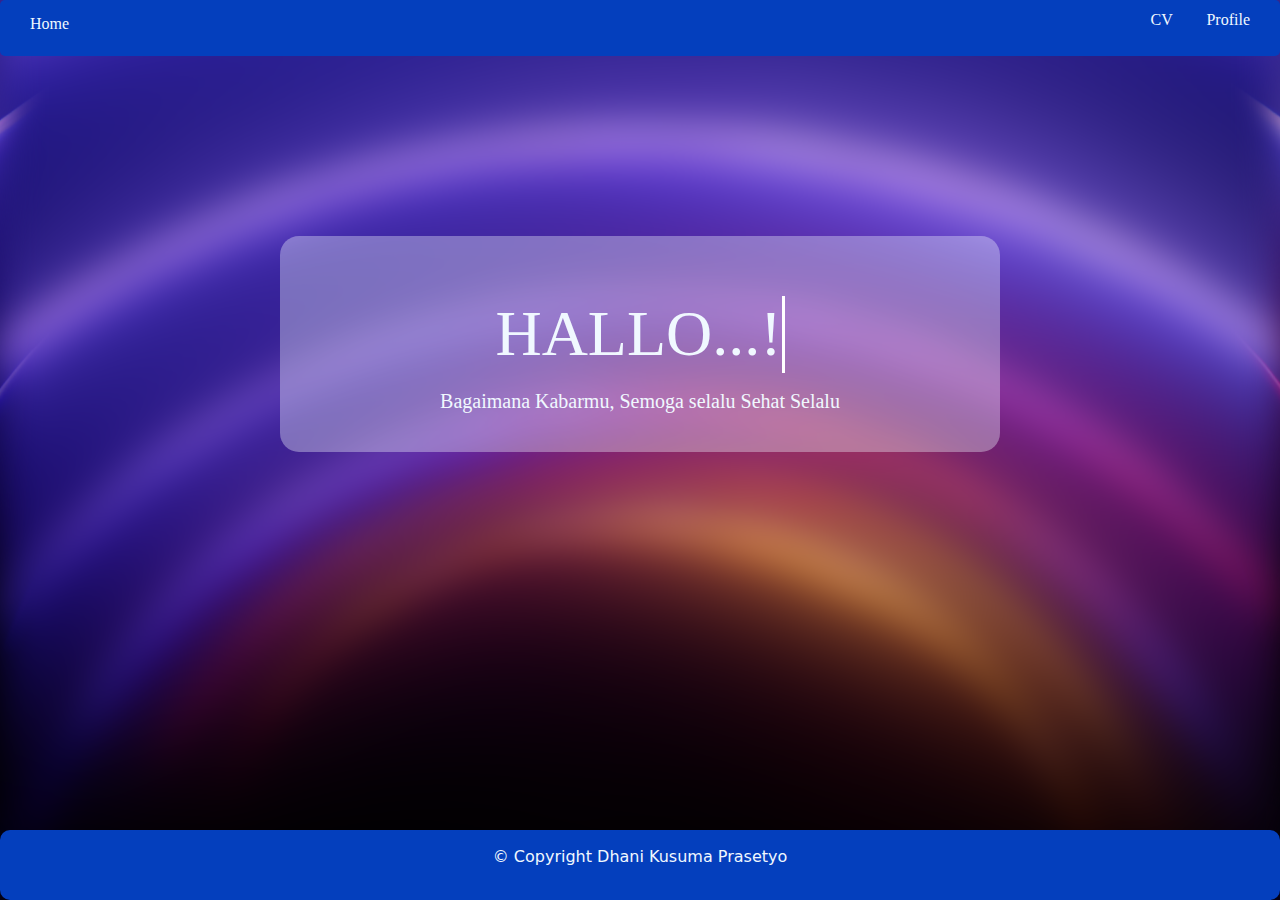
<file: index.html>
<!DOCTYPE html>
<html lang="en">
<head>
    <meta charset="UTF-8">
    <meta name="viewport" content="width=device-width, initial-scale=1.0">
    <title>Beranda|Dhani</title>
    <link rel="stylesheet" href="style2.css">
    <link href="https://cdn.jsdelivr.net/npm/bootstrap@5.3.3/dist/css/bootstrap.min.css" rel="stylesheet" integrity="sha384-QWTKZyjpPEjISv5WaRU9OFeRpok6YctnYmDr5pNlyT2bRjXh0JMhjY6hW+ALEwIH" crossorigin="anonymous">
</head>
<body>
    <nav >
        <header class="navbar">
            <h5 id="h5">Home</h5>
            <ul >
                <li>
                    <a href="index_cv.html">CV</a>
                </li>
                <li>
                    <a href="index_propile.html">Profile</a>
                </li>
            </ul>
        </header>
    </nav>
    <main class="conten">
        <div class="hallo">
            <h1 id="sapaan">HALLO...!</h1>
            <p id="basabasi">Bagaimana Kabarmu, Semoga selalu Sehat Selalu </p>
        </div>
    </main>
    <footer >
        <div >
            <p>&copy; Copyright Dhani Kusuma Prasetyo</p>
        </div>
    </footer>

    
</body>
</html>
</file>
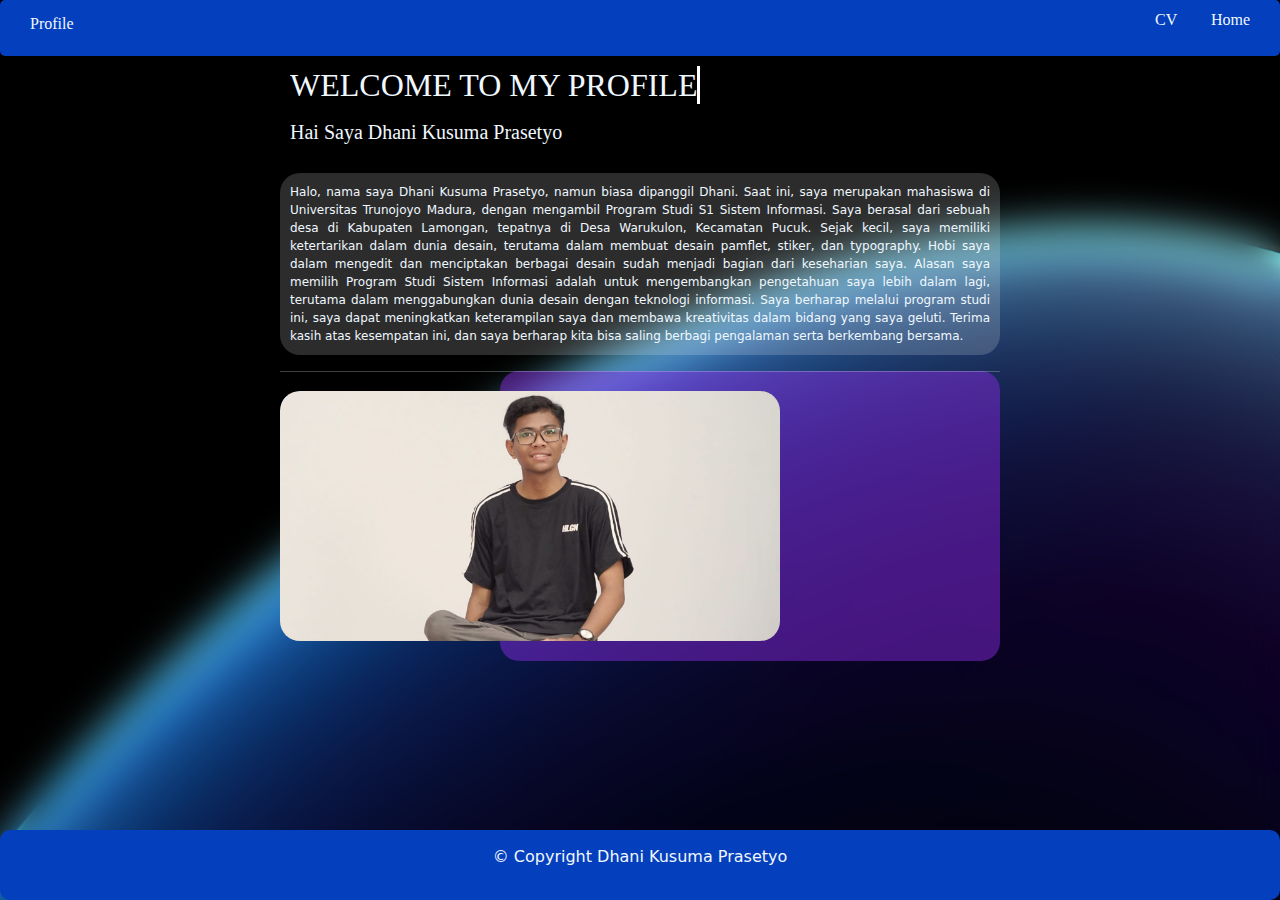
<file: Beranda.html>
<!DOCTYPE html>
<html lang="id">
<head>
    <meta charset="UTF-8">
    <meta name="viewport" content="width=device-width, initial-scale=1.0">
    <title>Beranda|Profile Dhani Kusuma </title>
    <link rel="stylesheet" href="style.css">
    <link href="https://cdn.jsdelivr.net/npm/bootstrap@5.3.3/dist/css/bootstrap.min.css" rel="stylesheet" integrity="sha384-QWTKZyjpPEjISv5WaRU9OFeRpok6YctnYmDr5pNlyT2bRjXh0JMhjY6hW+ALEwIH" crossorigin="anonymous">
</head>
<body>
    <nav >
        <header class="navbar">
            <h5 id="h5">Profile</h5>
            <ul >
                <li>
                    <a href="index.html">CV</a>
                </li>
                <li>
                    <a href="index2.html">Home</a>
                </li>
            </ul>
        </header>

    </nav>
    <main class="conten">

        <div class="hal1">
            <h1 class="typewriter">WELCOME TO MY PROFILE</h1>
            <p id="p1">Hai Saya Dhani Kusuma Prasetyo</p>
        
        </div>
        <p class="intro">Halo, nama saya Dhani Kusuma Prasetyo, namun biasa dipanggil Dhani. Saat ini, saya merupakan mahasiswa di Universitas Trunojoyo Madura, dengan mengambil Program Studi S1 Sistem Informasi. Saya berasal dari sebuah desa di Kabupaten Lamongan, tepatnya di Desa Warukulon, Kecamatan Pucuk. Sejak kecil, saya memiliki ketertarikan dalam dunia desain, terutama dalam membuat desain pamflet, stiker, dan typography. Hobi saya dalam mengedit dan menciptakan berbagai desain sudah menjadi bagian dari keseharian saya. Alasan saya memilih Program Studi Sistem Informasi adalah untuk mengembangkan pengetahuan saya lebih dalam lagi, terutama dalam menggabungkan dunia desain dengan teknologi informasi. Saya berharap melalui program studi ini, saya dapat meningkatkan keterampilan saya dan membawa kreativitas dalam bidang yang saya geluti. Terima kasih atas kesempatan ini, dan saya berharap kita bisa saling berbagi pengalaman serta berkembang bersama.</p>

        <div class="profile">
            <span class="foto"></span>
            <img src="fotoku2.jpg" alt="profile">
        </div>
        <hr>
        <div class="org">
            <h2>ORGANISASI</h2>
        </div>
    </main>
        <footer >
            <div >
                <p>&copy; Copyright Dhani Kusuma Prasetyo</p>
            </div>
        </footer>
</body>
</html>
</file>
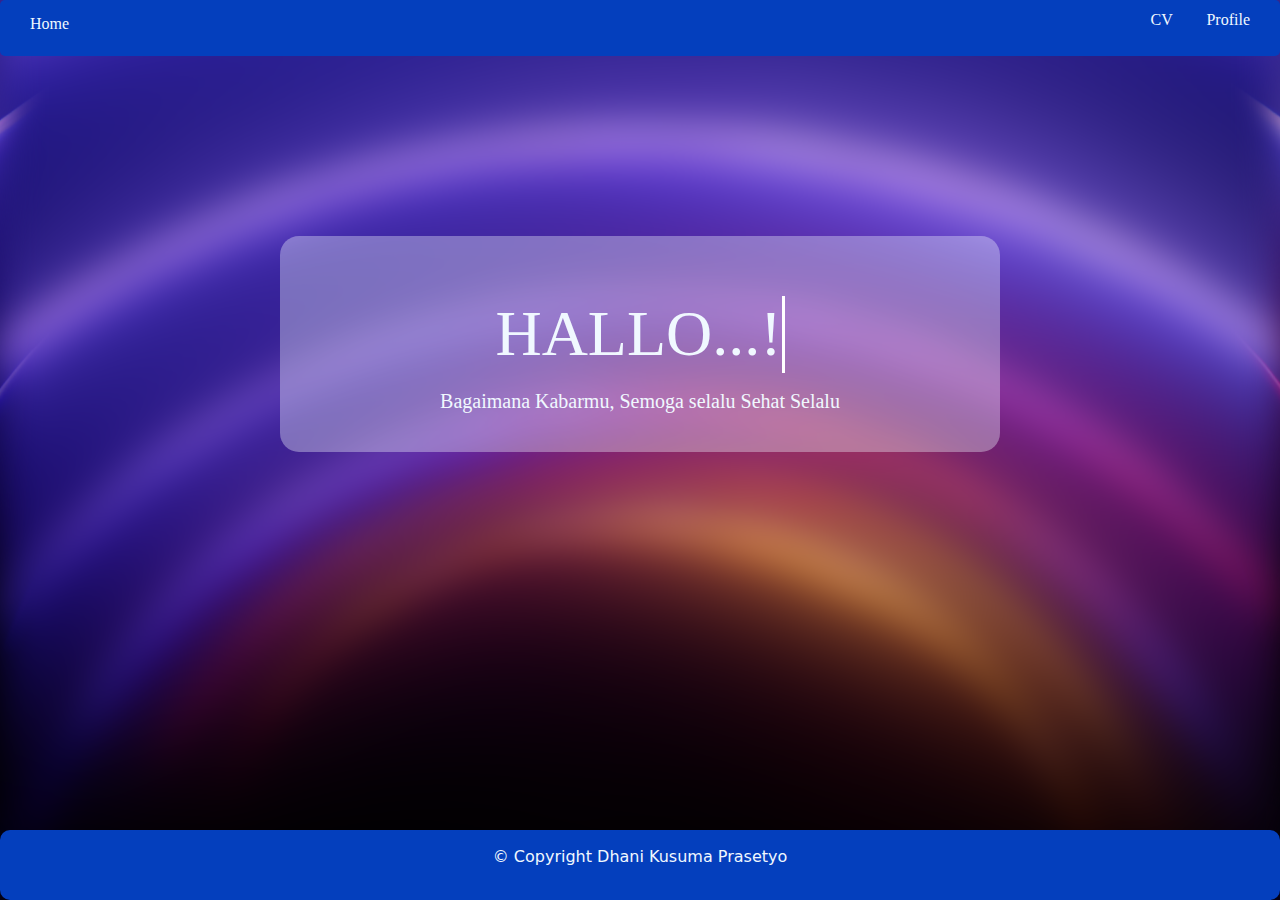
<file: index1.html>
<!DOCTYPE html>
<html lang="en">
<head>
    <meta charset="UTF-8">
    <meta name="viewport" content="width=device-width, initial-scale=1.0">
    <title>Document</title>
    <link rel="stylesheet" href="style2.css">
    <link href="https://cdn.jsdelivr.net/npm/bootstrap@5.3.3/dist/css/bootstrap.min.css" rel="stylesheet" integrity="sha384-QWTKZyjpPEjISv5WaRU9OFeRpok6YctnYmDr5pNlyT2bRjXh0JMhjY6hW+ALEwIH" crossorigin="anonymous">
</head>
<body>
    <nav >
        <header class="navbar">
            <h5 id="h5">Home</h5>
            <ul >
                <li>
                    <a href="index_cv.html">CV</a>
                </li>
                <li>
                    <a href="Beranda.html">Profile</a>
                </li>
            </ul>
        </header>
    </nav>
    <main class="conten">
        <div class="hallo">
            <h1 id="sapaan">HALLO...!</h1>
            <p id="basabasi">Bagaimana Kabarmu, Semoga selalu Sehat Selalu </p>
        </div>
    </main>
    <footer >
        <div >
            <p>&copy; Copyright Dhani Kusuma Prasetyo</p>
        </div>
    </footer>

    
</body>
</html>
</file>
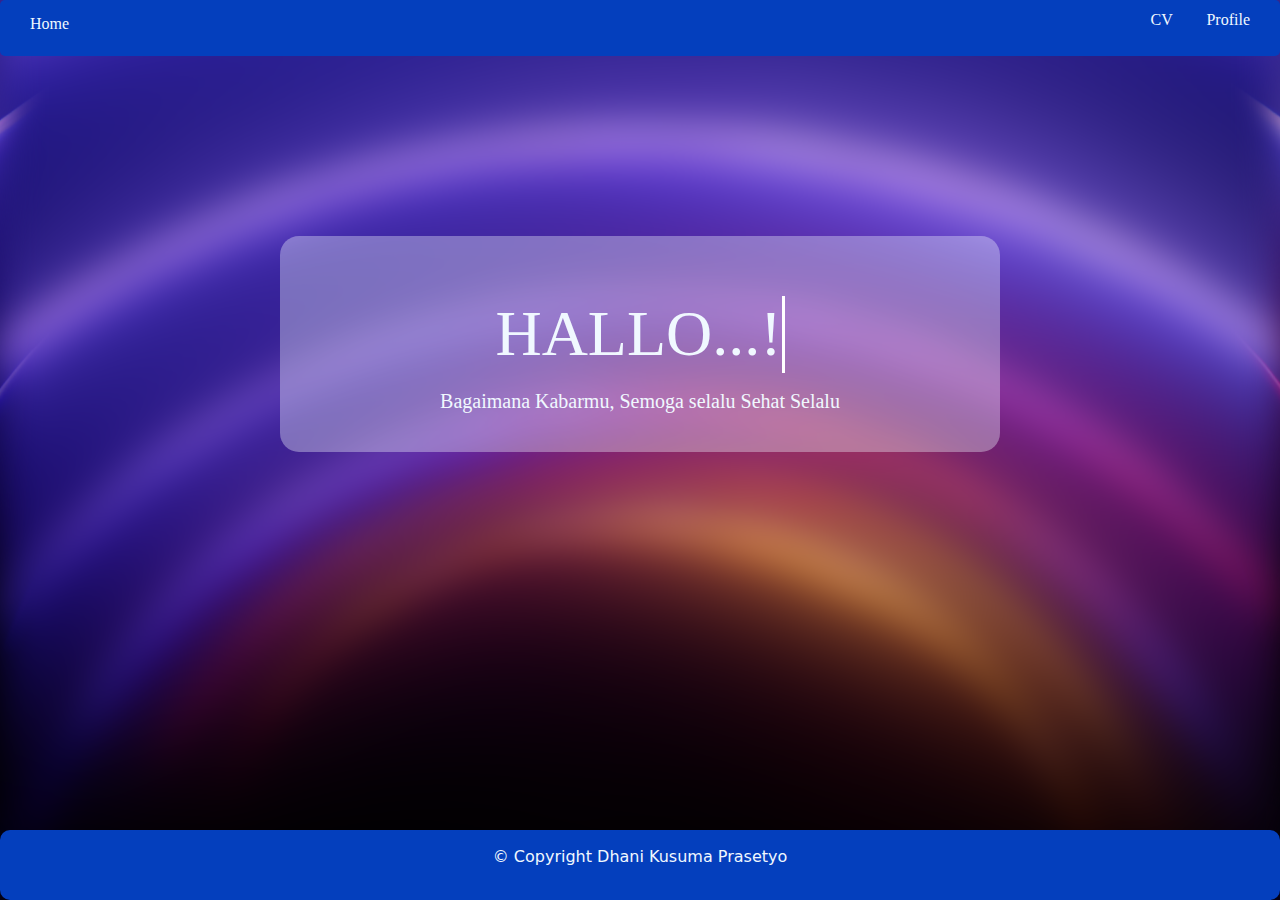
<file: index2.html>
<!DOCTYPE html>
<html lang="en">
<head>
    <meta charset="UTF-8">
    <meta name="viewport" content="width=device-width, initial-scale=1.0">
    <title>Document</title>
    <link rel="stylesheet" href="style2.css">
    <link href="https://cdn.jsdelivr.net/npm/bootstrap@5.3.3/dist/css/bootstrap.min.css" rel="stylesheet" integrity="sha384-QWTKZyjpPEjISv5WaRU9OFeRpok6YctnYmDr5pNlyT2bRjXh0JMhjY6hW+ALEwIH" crossorigin="anonymous">
</head>
<body>
    <nav >
        <header class="navbar">
            <h5 id="h5">Home</h5>
            <ul >
                <li>
                    <a href="index.html">CV</a>
                </li>
                <li>
                    <a href="Beranda.html">Profile</a>
                </li>
            </ul>
        </header>
    </nav>
    <main class="conten">
        <div class="hallo">
            <h1 id="sapaan">HALLO...!</h1>
            <p id="basabasi">Bagaimana Kabarmu, Semoga selalu Sehat Selalu </p>
        </div>
    </main>
    <footer >
        <div >
            <p>&copy; Copyright Dhani Kusuma Prasetyo</p>
        </div>
    </footer>

    
</body>
</html>
</file>
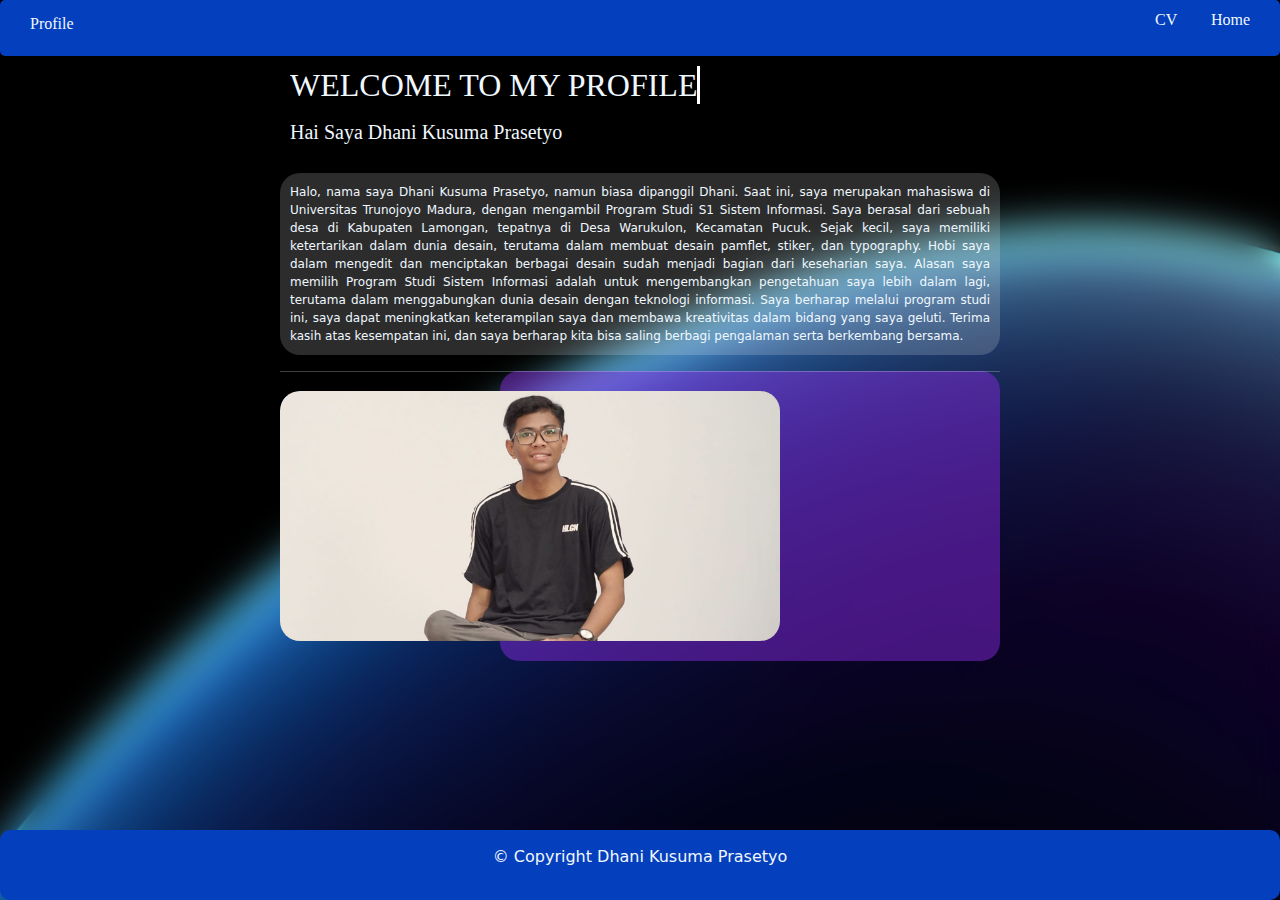
<file: index_beranda.html>
<!DOCTYPE html>
<html lang="id">
<head>
    <meta charset="UTF-8">
    <meta name="viewport" content="width=device-width, initial-scale=1.0">
    <title>Beranda|Profile Dhani Kusuma </title>
    <link rel="stylesheet" href="style.css">
    <link href="https://cdn.jsdelivr.net/npm/bootstrap@5.3.3/dist/css/bootstrap.min.css" rel="stylesheet" integrity="sha384-QWTKZyjpPEjISv5WaRU9OFeRpok6YctnYmDr5pNlyT2bRjXh0JMhjY6hW+ALEwIH" crossorigin="anonymous">
</head>
<body>
    <nav >
        <header class="navbar">
            <h5 id="h5">Profile</h5>
            <ul >
                <li>
                    <a href="index_cv.html">CV</a>
                </li>
                <li>
                    <a href="index.html">Home</a>
                </li>
            </ul>
        </header>

    </nav>
    <main class="conten">

        <div class="hal1">
            <h1 class="typewriter">WELCOME TO MY PROFILE</h1>
            <p id="p1">Hai Saya Dhani Kusuma Prasetyo</p>
        
        </div>
        <p class="intro">Halo, nama saya Dhani Kusuma Prasetyo, namun biasa dipanggil Dhani. Saat ini, saya merupakan mahasiswa di Universitas Trunojoyo Madura, dengan mengambil Program Studi S1 Sistem Informasi. Saya berasal dari sebuah desa di Kabupaten Lamongan, tepatnya di Desa Warukulon, Kecamatan Pucuk. Sejak kecil, saya memiliki ketertarikan dalam dunia desain, terutama dalam membuat desain pamflet, stiker, dan typography. Hobi saya dalam mengedit dan menciptakan berbagai desain sudah menjadi bagian dari keseharian saya. Alasan saya memilih Program Studi Sistem Informasi adalah untuk mengembangkan pengetahuan saya lebih dalam lagi, terutama dalam menggabungkan dunia desain dengan teknologi informasi. Saya berharap melalui program studi ini, saya dapat meningkatkan keterampilan saya dan membawa kreativitas dalam bidang yang saya geluti. Terima kasih atas kesempatan ini, dan saya berharap kita bisa saling berbagi pengalaman serta berkembang bersama.</p>

        <div class="profile">
            <span class="foto"></span>
            <img src="fotoku2.jpg" alt="profile">
        </div>
        <hr>
        <div class="org">
            <h2>ORGANISASI</h2>
        </div>
    </main>
        <footer >
            <div >
                <p>&copy; Copyright Dhani Kusuma Prasetyo</p>
            </div>
        </footer>
</body>
</html>
</file>
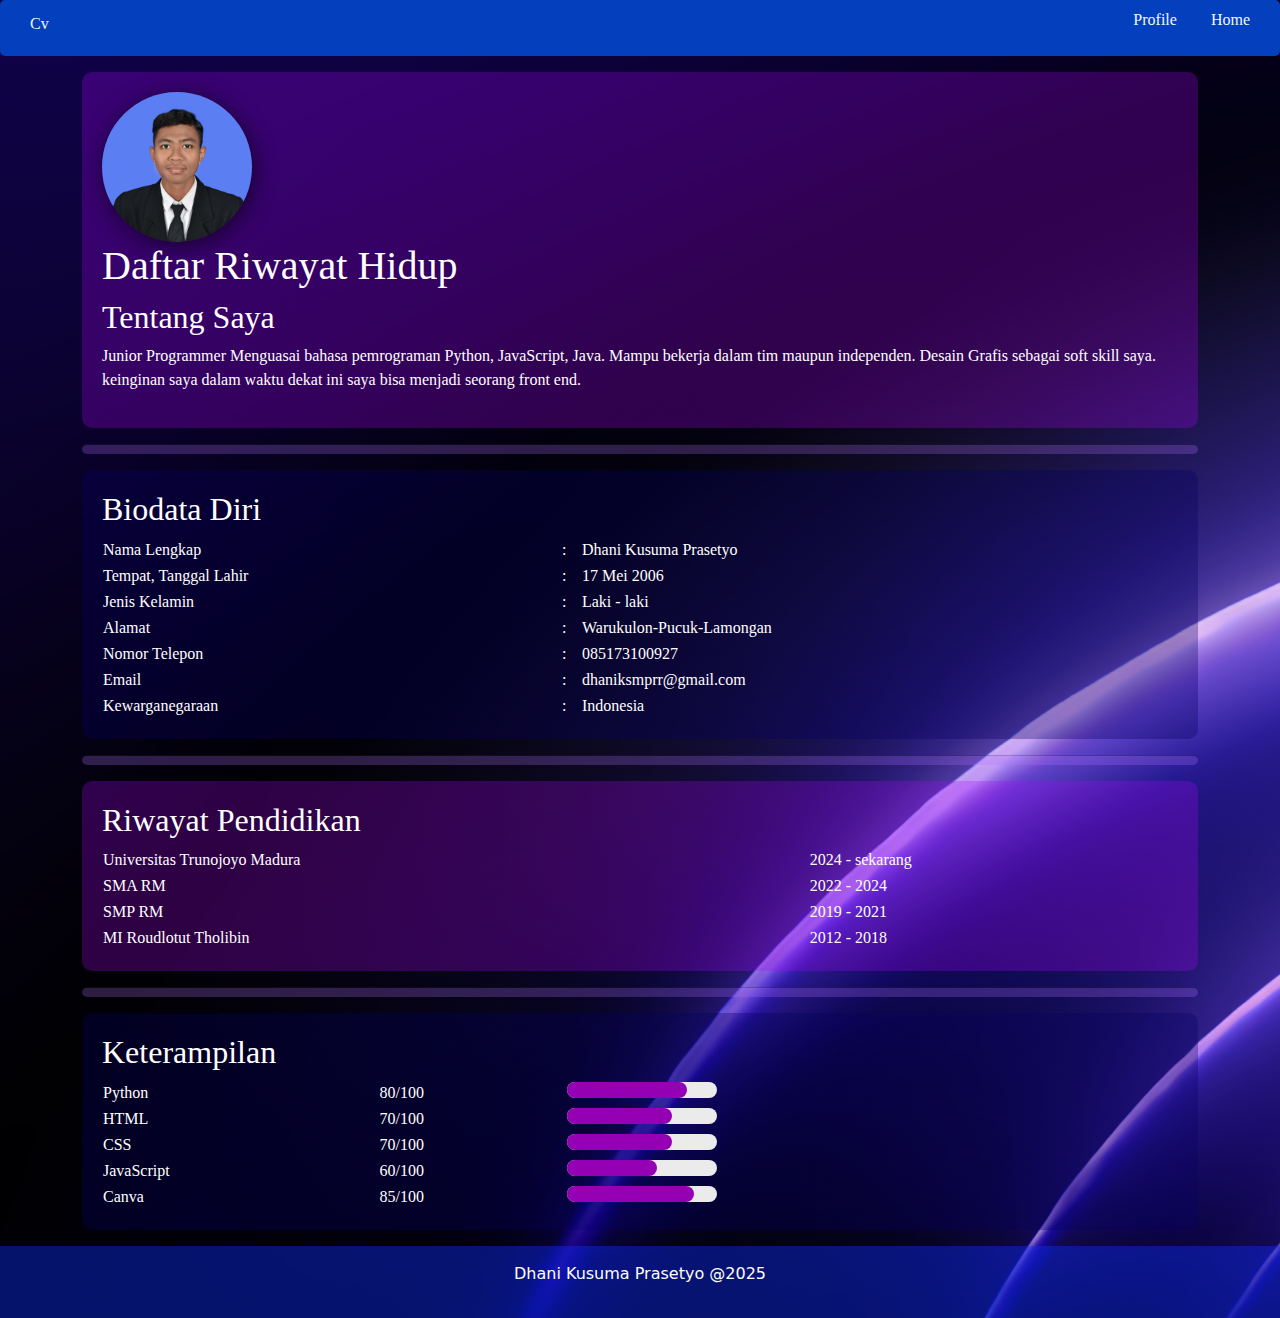
<file: index_cv.html>
<!DOCTYPE html>
<html>
<head>
    <meta http-equiv="Content-Type" content="text/html;charset=UTF-8">
    <meta name="viewport" content="width=device-width, initial-scale=1">
    <link rel="stylesheet" type="text/css" href="styles.css">
    <link rel="stylesheet" href="https://cdn.jsdelivr.net/npm/bootstrap-icons@1.11.3/font/bootstrap-icons.min.css">
    <title>Cv|Dhani</title>
    <link rel="stylesheet" href="styles.css">
    <link href="https://cdn.jsdelivr.net/npm/bootstrap@5.3.3/dist/css/bootstrap.min.css" rel="stylesheet" integrity="sha384-QWTKZyjpPEjISv5WaRU9OFeRpok6YctnYmDr5pNlyT2bRjXh0JMhjY6hW+ALEwIH" crossorigin="anonymous">
</head>
<body>
    <nav >
        <header class="navbar">
            <h5 id="h5">Cv</h5>
            <ul >
                <li>
                    <a href="index_propile.html">Profile</a>
                </li>
                <li>
                    <a href="index.html">Home</a>
                </li>
            </ul>
        </header>
    </nav>
    <!-- <header>
        <div class="container">
            <nav>
                <p>
                    <a href="#">CV</a>
                </p>
                <ul>
                    <li>
                        <a href="Beranda.html">
                            <i class="">Profile</i>
                        </a>
                    </li>
                    <li>
                        <a href="#pendidikan">
                            <i class="bi bi-mortarboard-fill"></i>
                        </a>
                    </li>
                    <li>
                        <a href="#keterampilan">
                            <i class="bi bi-journal-bookmark-fill"></i>
                        </a>
                    </li>
                </ul>
            </nav>
        </div>
    </header> -->

    <main class="container" id="#">
        <section class="daftar_riwayat">
            <img id="foto_profile" src="GST_6754 copy.jpg" alt="profile" >
            <h1 >Daftar Riwayat Hidup</h1>
    
            <h2>Tentang Saya</h2>
            <p>Junior Programmer Menguasai bahasa pemrograman Python, JavaScript, Java. Mampu bekerja dalam tim maupun independen. Desain Grafis
                sebagai soft skill saya. keinginan saya dalam waktu dekat ini saya bisa menjadi seorang front end.
            </p>
            
        </section>

        <hr>
        <div class="tabel1" id="biodata">
            <h2 >Biodata Diri</h2>
            <table >
                <tr>
                    <td>Nama Lengkap</td>
                    <td>:</td>
                    <td>Dhani Kusuma Prasetyo</td>
                </tr>
                <tr>
                    <td>Tempat, Tanggal Lahir</td>
                    <td>:</td>
                    <td>17 Mei 2006</td>
                </tr>
                <tr>
                    <td>Jenis Kelamin</td>
                    <td>:</td>
                    <td>Laki - laki</td>
                </tr>
                <tr>
                    <td>Alamat</td>
                    <td>:</td>
                    <td>
                        Warukulon-Pucuk-Lamongan
                    </td>
                </tr>
                <tr>
                    <td>Nomor Telepon</td>
                    <td>:</td>
                    <td>085173100927</td>
                </tr>
                <tr>
                    <td>Email</td>
                    <td>:</td>
                    <td>dhaniksmprr@gmail.com</td>
                </tr>
                <tr>
                    <td>Kewarganegaraan</td>
                    <td>:</td>
                    <td>Indonesia</td>
                </tr>
            </table>
        </div>

        <hr>
        <div class="tabel2" id="pendidikan">
            <h2 >Riwayat Pendidikan</h2>
            <table>
                <tr>
                    <td>Universitas Trunojoyo Madura</td>
                    <td>2024 - sekarang</td>
                </tr>
                <tr>
                    <td>SMA RM</td>
                    <td>2022 - 2024</td>
                </tr>
                <tr>
                    <td>SMP RM</td>
                    <td>2019 - 2021</td>
                </tr>
                <tr>
                    <td>MI Roudlotut Tholibin</td>
                    <td>2012 - 2018</td>
                </tr>
            </table>
        </div>
        
        <hr>

        <div class="tabel3">
            <h2 id="keterampilan">Keterampilan</h2>
            <table>
                <tr>
                    <td>Python</td>
                    <td>80/100</td>
                    <td><progress value="80" max="100"></td>
                </tr>
                <tr>
                    <td>HTML</td>
                    <td>70/100</td>
                    <td><progress value="70" max="100"></td>
                </tr>
                <tr>
                    <td>CSS</td>
                    <td>70/100</td>
                    <td><progress value="70" max="100"></td>
                </tr>
                <tr>
                    <td>JavaScript</td>
                    <td>60/100</td>
                    <td><progress value="60" max="100"></td>
                </tr>
                <tr>
                    <td>Canva</td>
                    <td>85/100</td>
                    <td><progress value="85" max="100"></td>
                </tr>
            </table>
        </div>
       

    </main>

    <footer>
        <div class="container">
            <p>Dhani Kusuma Prasetyo @2025</p>
        </div>
    </footer>
</body>
</html>
</file>
<file: style2.css>
body{
    background-image: url(wwdc-glowing-violet-3840x2160-19118.png);
    background-position:center;
}
body::after{
    content: " ";
    position: absolute;
    top: 0;
    left: 0;
    width: 100%;
    height: 100%;
    background-image: inherit;
    background-size: inherit;
    background-position: inherit;
    filter: blur(20px);
    z-index: -1;
}
.navbar{
    font-family: 'Times New Roman';
    background-color: rgb(4, 63, 189);

    border-radius: 5px;
}
nav{
    position: sticky;
    top: 0px;
    z-index: 10;
}
#h5{
    margin-left: 30px;
    font-size: 16px;
    color: aliceblue;
}
nav ul li {
	display:inline ;
    margin-right: 30px;
    top: 0px;
}
nav ul li a{
    color: aliceblue;
    text-decoration: none;
}
.hallo{
    margin-top: 25%;
    padding:20px;
    background-color: rgba(240, 248, 255, 0.362);
    border-radius: 19px;
}
#sapaan{
    margin-top: 40px;
    font-family: times;
    font-size: 70px;
}
#basabasi{
    font-size: 20px;
    font-family: times new roman;
}
.conten{
    margin: auto;
    padding: auto;
    color: rgb(240, 248, 255);
    font-size: 12px;
    text-align: center;
}
#sapaan{
    display: inline-block;
    font-size: 4rem;
    border-right: 3px solid white; /* Menambahkan garis kursor */
    white-space: nowrap; /* Agar teks tetap berada dalam satu baris */
    overflow: hidden; /* Menyembunyikan teks yang tidak ditampilkan */
    animation: typing 2s steps(40) , blink-caret 0.75s step-end infinite;
}
@keyframes typing {
    from {
        width: 0; /* Mulai dari lebar 0 */
    }
    to {
        width:40%; 
    }
}

/* Animasi kedip kursor */
@keyframes blink-caret {
    50% {
        border-color: transparent; 
    }
    100% {
        border-color: white;
    }
}
footer{
    width: 100%;
    padding: 15px;
    text-align: center;
    color: aliceblue;
    border-radius: 10px;
    background-color:rgb(4, 63, 189);
    position: absolute;
    bottom:0;
}
  
@media only screen and (max-width: 576px){
	.conten{
		max-width: 540px;
	}
}

@media only screen and (min-width: 768px){
	.conten{
		max-width: 720px;
	}
}

@media only screen and (min-width: 992px){
	.conten{
		max-width: 960;
	}
}

@media only screen and (min-width: 1200px){
	.conten{
		max-width: 1140;
	}
}
</file>
<file: style.css>
.navbar{
    font-family: 'Times New Roman';
    background-color: rgb(4, 63, 189);

    border-radius: 5px;
}
nav{
    position: sticky;
    top: 0px;
    z-index: 10;
}
#h5{
    margin-left: 30px;
    font-size: 16px;
    color: aliceblue;
}
nav ul li {
	display:inline ;
    margin-right: 30px;
    top: 0px;
}
nav ul li a{
    color: aliceblue;
    text-decoration: none;
}

.conten{
    margin: auto;
    padding: auto;
    color: rgb(240, 248, 255);
    font-size: 12px;
   
}
body{
    background-image: url(xiaomi-pad-7-pro-3840x2160-19801.jpg);
    margin: 0%;
    padding: 0%;
}
body::before {
    content: "";
    position: absolute;
    top: 0;
    left: 0;
    width: 100%;
    height: 100%;
    background-image: inherit;
    background-size: inherit;
    background-position: inherit;
    filter: blur(20px);
    z-index: -1;
}
#p1{
    font-size: 20px;
}
.hal1{
    position: relative;
    padding: 10px;
    font-family: times new roman;
}
.intro{
    text-align: justify;
    padding: 10px;
    background-color: rgba(255, 255, 255, 0.171);
    border-radius: 20px;
}

.typewriter{
    display: inline-block;
    font-size: 2rem;
    border-right: 3px solid white; /* Menambahkan garis kursor */
    white-space: nowrap; /* Agar teks tetap berada dalam satu baris */
    overflow: hidden; /* Menyembunyikan teks yang tidak ditampilkan */
    animation: typing 4s steps(40) 1s 1 normal both, blink-caret 0.75s step-end infinite;
}
@keyframes typing {
    from {
        width: 0; /* Mulai dari lebar 0 */
    }
    to {
        width:60%; 
    }
}

/* Animasi kedip kursor */
@keyframes blink-caret {
    50% {
        border-color: transparent; 
    }
    100% {
        border-color: white;
    }
}
.foto{
    position: absolute;
    margin-top: 0px;
    margin-bottom: 20px;
    margin-left: 220px;
    background-color: rgba(143, 44, 236, 0.455);
    padding-left: 250px;
    padding-right: 250px;
    padding-bottom: 150px;
    padding-top: 140px;
    border-radius: 19px;
}
img{
    position:absolute;
    margin-top: 20px;
    margin-bottom: 20px;
    width: 500px;
    height: 250px;
    border-radius: 20px;
    object-fit: cover;
    z-index: 1;
}

footer{
    width: 100%;
    padding: 15px;
    text-align: center;
    color: aliceblue;
    border-radius: 10px;
    background-color:rgb(4, 63, 189);
    position: absolute;
    bottom:0;
}
   

@media only screen and (max-width: 576px){
	.conten{
		max-width: 540px;
	}
}

@media only screen and (min-width: 768px){
	.conten{
		max-width: 720px;
	}
}

@media only screen and (min-width: 992px){
	.conten{
		max-width: 960;
	}
}

@media only screen and (min-width: 1200px){
	.conten{
		max-width: 1140;
	}
}
</file>
<file: styles.css>
header, footer{
	background-color: #0e2eff69 ;
    border-color: aliceblue;
	padding: 0%;
	margin: 0%;
}
#foto_profile{
	width: 150px;
	height:150px;
	border-radius: 500px;
	text-align: center;
	object-fit: cover;
	box-shadow:2px 3px 20px 1px rgba(0, 0, 0, 0.546);

}
body{
	margin-top: 70px;
	margin:0px;
	padding: 0px;
    background-image: url(wwdc-glowing-violet-3840x2160-19118.png);
}
header{
	position:sticky;
	top: 0px;
	background-color: #4d4dff;

}

footer p{
	text-align: center;
	color: #fdfdfd;
	
}

.navbar{
    font-family: 'Times New Roman';
    background-color: rgb(4, 63, 189);

    border-radius: 5px;
}
nav{
    position: sticky;
    top: 0px;
    z-index: 10;
}
#h5{
    margin-left: 30px;
    font-size: 16px;
    color: aliceblue;
}
nav ul li {
	display:inline ;
    margin-right: 30px;
    top: 0px;
}
nav ul li a{
    color: aliceblue;
    text-decoration: none;
}

table{
	width: 100%;
}

table tr td{
	vertical-align: top;
}

progress {
  width:150px ;
  border-radius:15px ;
}

progress::-webkit-progress-bar {
  border-radius: 15px; 
  background-color: rgb(235, 235, 235);
}

progress::-webkit-progress-value {
  border-radius: 15px;
  background-color:#9600b4;
}

html{
	scroll-padding: 50px;
	scroll-behavior: smooth ;
}

body{
	margin:0;
	font-family: sans-serif;
}

.container{
	padding: 1rem;
	margin:auto;
}

@media only screen and (max-width: 576px){
	.container{
		max-width: 540px;
	}
}

@media only screen and (min-width: 768px){
	.container{
		max-width: 720px;
	}
}

@media only screen and (min-width: 992px){
	.container{
		max-width: 960;
	}
}

@media only screen and (min-width: 1200px){
	.container{
		max-width: 1140;
	}
}
.daftar_riwayat{
	font-family:Tahoma;
	color: #ffffff;
	padding: 20px;
	border-radius: 10px;	
	background-color:#b005ff42;
}
.tabel1{
	font-family:Tahoma;
	background-color:#07006353;
	color: #ffffff;
	padding: 20px;
	border-radius: 10px;
}
.tabel2{
	font-family:Tahoma;
	padding: 20px;
	color:#ffffff;
	background-color:#b005ff42;
	border-radius: 10px;	
}
.tabel3{
	font-family:Tahoma;
	background-color:#07006353;
	color: #ffffff;
	padding: 20px;
	border-radius: 10px;
}
#biodata{
	margin-top: 2px;
}
hr{
	height: 10px;
	background-color: rgb(179, 116, 255);
	border: 0cm;
	border-radius: 15px;
}
.kembali{
	margin-top: 30px;
	margin-bottom: 30px;
}
/* #kembali{
	text-decoration: none;
	padding: 15px;
	margin: 15px;
	background-color: #eea0fd;
	color: #000000;
	border-radius:5px;
} */
</file>
